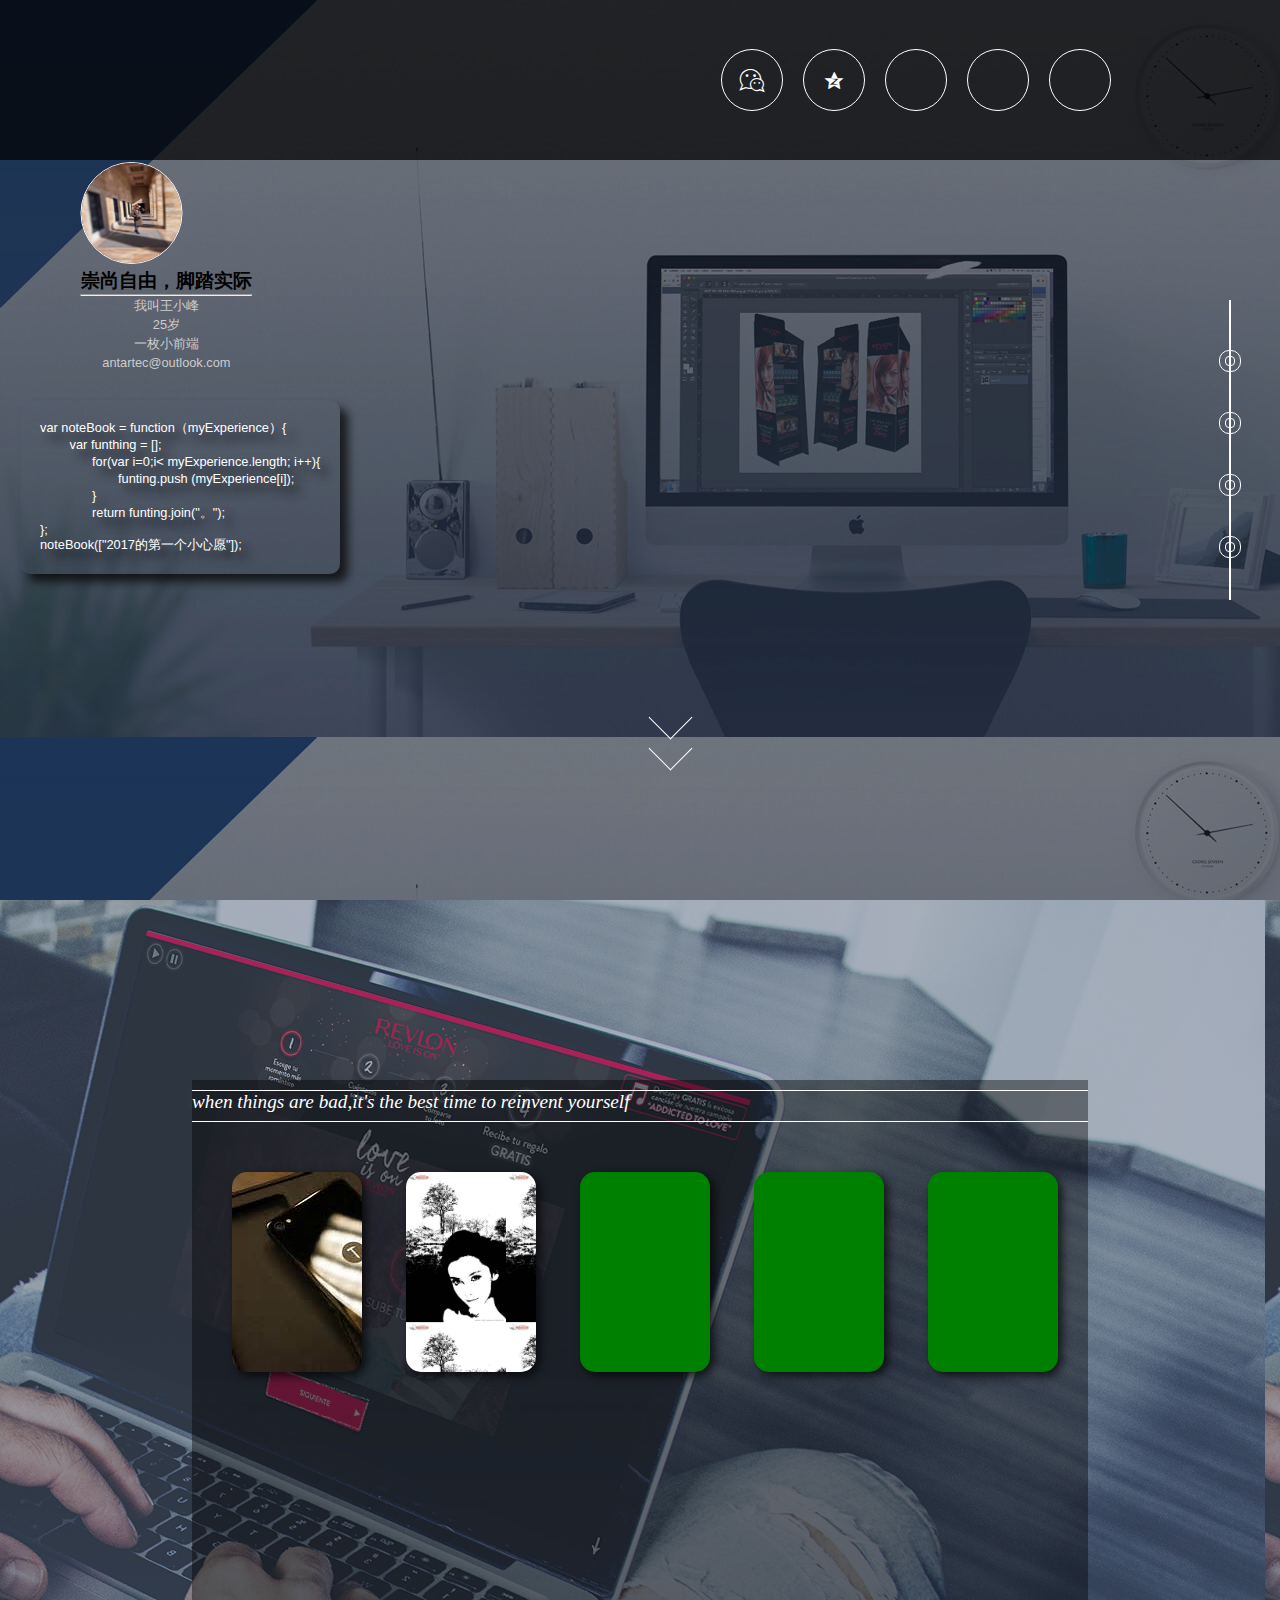
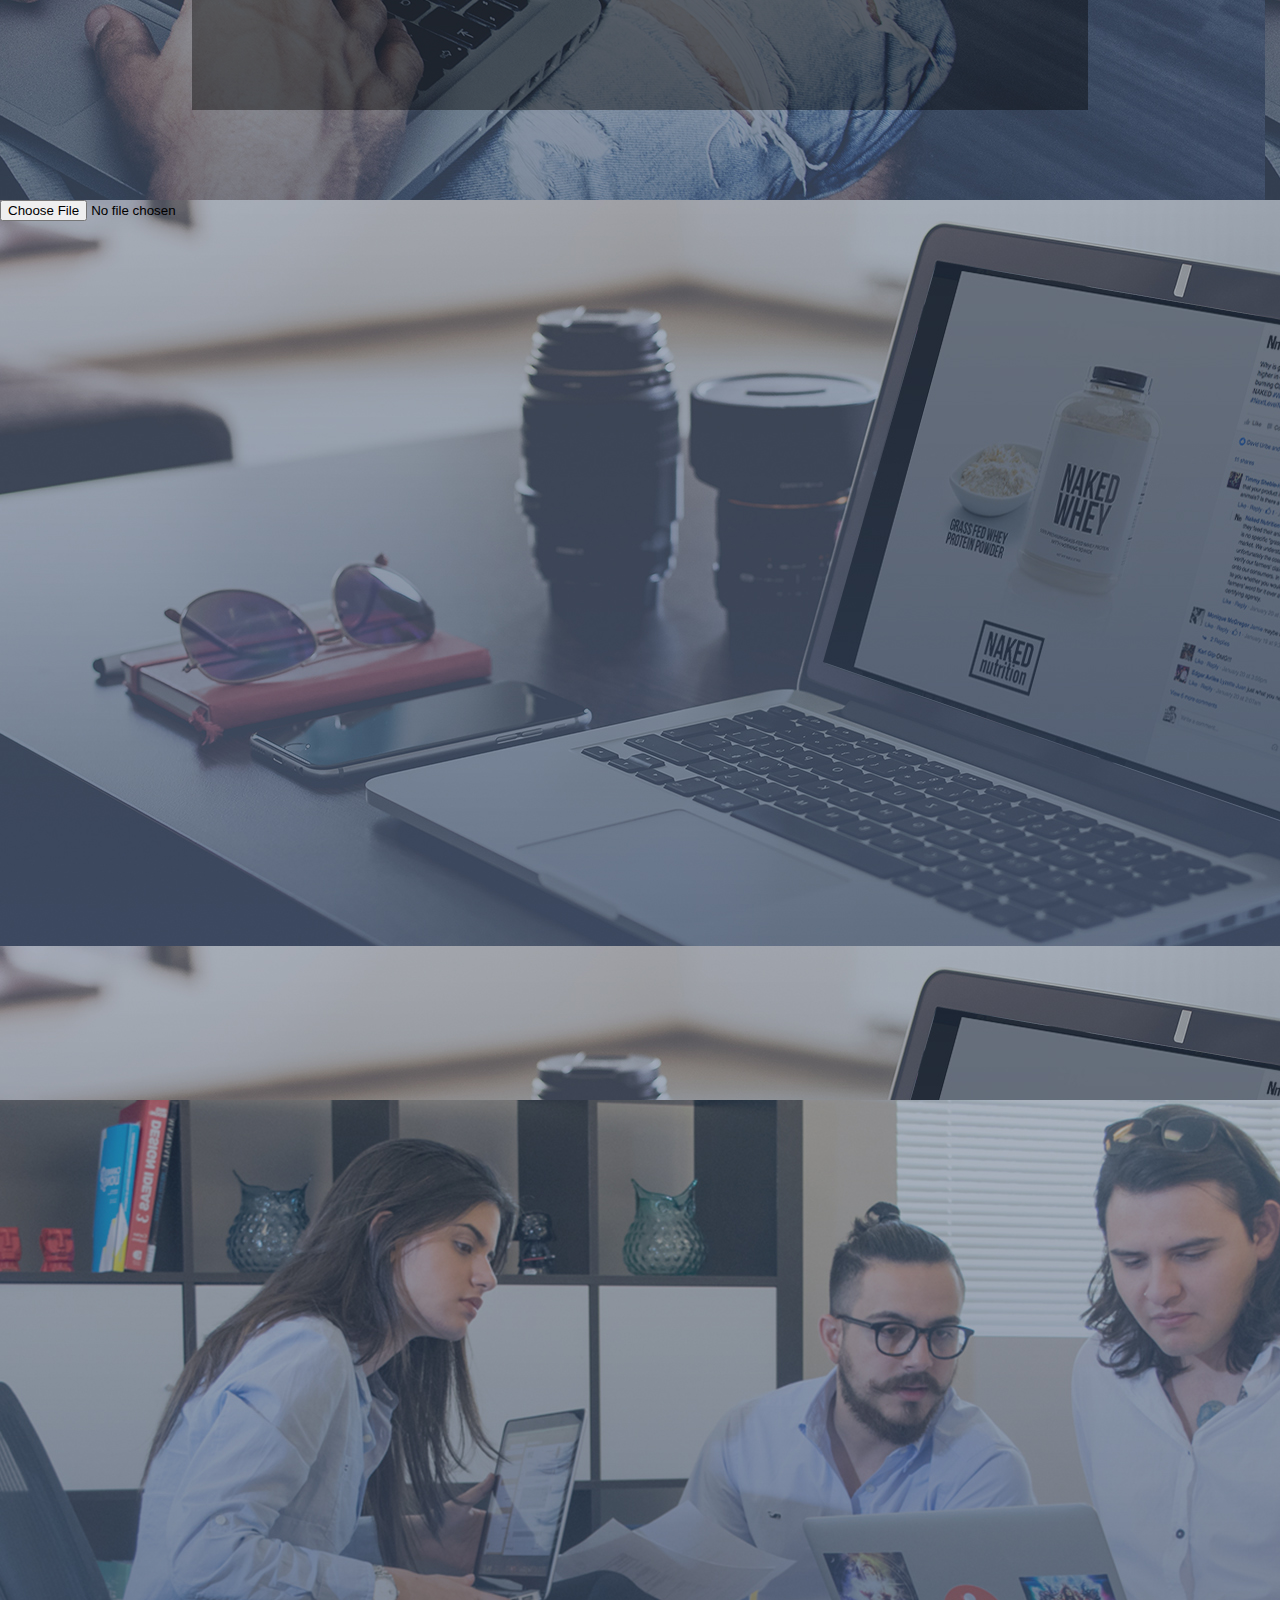
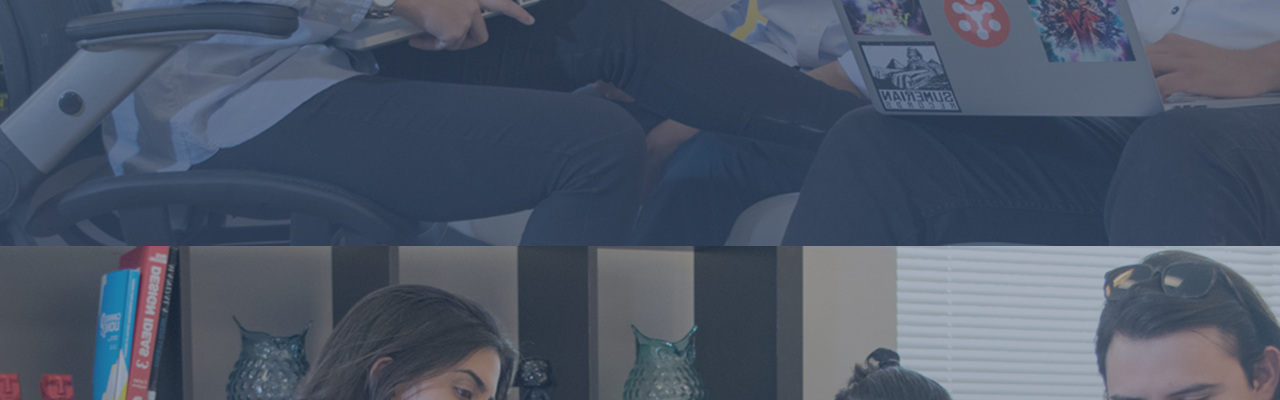
<file: index.html>
﻿<!DOCTYPE html>
<html>

<head>
    <title>personalResume</title>
    <meta charset="utf-8">	
    <link rel="stylesheet" type="text/css" href="styles/main.css">
    <link rel="stylesheet" type="text/css" href="styles/iconfont.css">
    <meta name="viewport" content="width=device-width, height=device-height, initial-scale=1.0, maximum-scale=1.0, minimum-scale=1.0, user-scalable = no">
    <link rel="shortcut icon" type="image/x-icon" href="favicon.ico" media="screen"/>
    <meta name="viewport" content="width=device-width,height=device-height,initial-scale=1.0,user-scalable=no">
</head>

<body>
<!-- 为了更好的体现该插件的价值，请在使用之间先搭建如下基本的html结构和下载css文件 -->
    <div class="container" id="container" style="top:0">
        <div class="section section1">
        <div class="header">
            <div class="nav">
                   <ul>
                       
                       <li></li>
                       <li></li>
                       <li></li>
                       
                       <li><i class="iconfont icon-kongjian"></i></li>
                       <li id="weixin"><i class="iconfont icon-weixin"></i></li>
                   </ul>
            </div>
            <div class="doubcode">
            <p>　加我微信</p><br>
            <img src="images/weixin.jpg" width="100px" height="100px" ></div>   
        </div>
            
            <div class="mask">
                <p></p>
                <blockquote class="nicestatement">
                    var noteBook = function（myExperience）{<br/>
                        　　 var funthing = [];<br/>
                        　　　　for(var i=0;i< myExperience.length; i++){<br/>
                          　　　　　　funting.push (myExperience[i]);<br/>
                        　　　　}<br/>
                        　　　　return funting.join("。");<br/>
                    };<br/>
                    noteBook(["2017的第一个小心愿"]);
                </blockquote> 
                <div class="personalIntro">
                    <ul>
                        <li><img src="images/ff.jpg" width="100px" height="100px"></li>
                        
                        <li><h3>崇尚自由，脚踏实际</h3></li>
                        <hr/>
                        <li><span>我叫王小峰</span></li>
                        <li><span>25岁</span></li>
                        <li><span>一枚小前端</span></li>
                        <li><span>antartec@outlook.com</span></li>
                    </ul>
                </div>
                <div class="downarrow">
                     <ul>
                         <li></li>
                         <li></li>
                     </ul>
                 </div> 
            </div>   
        </div>
	    <div class="section section2">
             <div class="works">
                    <div class="doubleline">
                        <p><i>when things are bad,it's the best time to reinvent yourself</i></p>
                    </div>
                    <ul class="worklist">
                        <li><a href="http://esofa.applinzi.com/czindex.html" target="_blank"><img src="images/anchor.png" width="40px"><br/>锤子手机</a></li>
                        <li><a href="https://hongtanhao.github.io/blurImage/" target="_blank"><img src="images/anchor.png" width="40px"><br/>锤子手机</a></li>
                        <li><a href="https://hongtanhao.github.io/ChuiziWebsite/" target="_blank"><img src="images/anchor.png" width="40px"><br/>锤子手机</a></li>
                        <li><a href="https://hongtanhao.github.io/ChuiziWebsite/" target="_blank"><img src="images/anchor.png" width="40px"><br/>锤子手机</a></li>
                        <li><a href="https://hongtanhao.github.io/ChuiziWebsite/" target="_blank"><img src="images/anchor.png" width="40px"><br/>锤子手机</a></li>
                        
                        
                    </ul>
                </div>   
        </div>
	    <div class="section section3">
             <input type="file" name="pic">   
        </div>
	    <div class="section section4"></div>
    </div>
    <script type="text/javascript" src="scripts/jquery.min.js"></script>
    <script type="text/javascript" src="scripts/fullpage.js"></script>
    <script type="text/javascript" src="scripts/touch.js"></script>
    <script type="text/javascript">
     var Fullpage = new Fullpage();

    </script>
    <script type="text/javascript">
        $(function(){
           $('.downarrow').on("click",function(){
             var height = $('.container').height();
             var length = $('.container .section').length;
             var sectionheight = height/length;
             $('.container').animate({
                 top:-sectionheight
             },400);

             });
           $('#weixin').hover(function(){
               $('.doubcode').show();
             },function(){
               $('.doubcode').hide();
             });
           
        });
    </script>		
</body>
</html>
</file>
<file: styles/main.css>
@charset "UTF-8";
@-webkit-keyframes statement {
  0% {
    opacity: 0;
    -webkit-transform: translate3d(-200px, -200px, 0);
            transform: translate3d(-200px, -200px, 0);
    background-color: red; }
  100% {
    opacity: 1;
    -webkit-transform: translate3d(0, 0, 0);
            transform: translate3d(0, 0, 0); } }
@keyframes statement {
  0% {
    opacity: 0;
    -webkit-transform: translate3d(-200px, -200px, 0);
            transform: translate3d(-200px, -200px, 0);
    background-color: red; }
  100% {
    opacity: 1;
    -webkit-transform: translate3d(0, 0, 0);
            transform: translate3d(0, 0, 0); } }
@-webkit-keyframes arrow {
  100% {
    border-bottom: 3px solid transparent;
    border-left: 3px solid transparent; }
  0% {
    border-bottom: 1px solid blue;
    border-left: 1px solid blue; } }
@keyframes arrow {
  100% {
    border-bottom: 3px solid transparent;
    border-left: 3px solid transparent; }
  0% {
    border-bottom: 1px solid blue;
    border-left: 1px solid blue; } }
@-webkit-keyframes updown {
  100% {
    -webkit-transform: translate3d(0, 40px, 0);
            transform: translate3d(0, 40px, 0);
    background-color: #fff; } }
@keyframes updown {
  100% {
    -webkit-transform: translate3d(0, 40px, 0);
            transform: translate3d(0, 40px, 0);
    background-color: #fff; } }
* {
  margin: 0;
  padding: 0; }

html, body {
  width: 100%;
  height: 100%;
  overflow: hidden; }

.header {
  position: absolute;
  height: 160px;
  width: 100%;
  background-color: rgba(0, 0, 0, 0.7);
  top: 0;
  left: 0;
  z-index: 10;
  display: block; }

.container {
  height: 100%;
  width: 100%;
  position: absolute;
  top: 0; }

.section {
  height: 25%;
  width: 100%;
  position: relative; }

.section1 {
  background-color: #ccc;
  background-image: url("../images/3.jpg"); }

.nav {
  position: absolute;
  top: 49px;
  right: 149px; }
  .nav ul li {
    list-style-type: none;
    height: 60px;
    width: 60px;
    border: 1px solid #fff;
    border-radius: 50%;
    float: right;
    margin-right: 20px;
    color: #fff;
    font-size: 2.4rem;
    display: -webkit-box;
    display: -webkit-flex;
    display: -ms-flexbox;
    display: flex;
    -webkit-box-pack: center;
    -webkit-justify-content: center;
        -ms-flex-pack: center;
            justify-content: center;
    -webkit-box-align: center;
    -webkit-align-items: center;
        -ms-flex-align: center;
            align-items: center; }
    .nav ul li:hover {
      background: #fff;
      color: #000; }
    .nav ul li:last-child:hover .doubcode {
      display: block; }

.doubcode {
  position: absolute;
  display: none;
  top: 160px;
  right: 140px;
  padding: 20px;
  border: 1px solid #fff;
  background: rgba(0, 0, 0, 0.3);
  -webkit-box-shadow: 4px 4px 4px rgba(0, 0, 0, 0.4);
          box-shadow: 4px 4px 4px rgba(0, 0, 0, 0.4); }
  .doubcode p {
    color: #fff;
    font-size: 1rem; }

.mask {
  height: 100%;
  width: 100%;
  background-color: rgba(0, 0, 0, 0.3); }
  .mask p a {
    display: block;
    position: absolute;
    top: -8px;
    left: -8px;
    font-size: .4rem;
    text-decoration: none;
    padding: 10px; }

.clock {
  position: absolute;
  top: 20px;
  right: 100px;
  z-index: 100000; }

.personalIntro {
  position: absolute;
  left: 13%;
  top: 18%;
  -webkit-transform: translateX(-50%);
      -ms-transform: translateX(-50%);
          transform: translateX(-50%);
  z-index: 1000; }
  .personalIntro li {
    list-style-type: none;
    text-align: center; }
    .personalIntro li:first-child {
      overflow: hidden;
      display: inline-block;
      height: 100px;
      width: 100px;
      border-radius: 50%;
      border: 1px solid #fff;
      top: 39px;
      left: 39px; }
    .personalIntro li span {
      color: #ccc;
      font: .8rem arial; }

.nicestatement {
  position: absolute;
  color: #fff;
  font: .8rem arial;
  top: 400px;
  left: 20px;
  padding: 20px;
  border-radius: 10px;
  text-shadow: 8px 8px 10px rgba(0, 0, 0, 0.7);
  -webkit-box-shadow: 8px 8px 10px rgba(0, 0, 0, 0.7);
          box-shadow: 8px 8px 10px rgba(0, 0, 0, 0.7);
  -webkit-animation: statement 3.6s;
          animation: statement 3.6s; }

.section2 {
  background-color: green;
  background-image: url("../images/2.jpg"); }
  .section2 .works {
    position: absolute;
    height: 70%;
    width: 70%;
    background-color: rgba(0, 0, 0, 0.4);
    left: 50%;
    margin-left: -35%;
    top: 20%; }
    .section2 .works .doubleline {
      height: 30px;
      line-height: 30px;
      border-top: 1px solid #fff;
      border-bottom: 1px solid #fff;
      margin: 10px 0; }

.worklist li {
  display: inline-block;
  width: 130px;
  height: 200px;
  margin-left: 40px;
  margin-top: 40px;
  background-color: green;
  border-radius: 15px;
  -webkit-box-shadow: 4px 4px 10px rgba(0, 0, 0, 0.7);
          box-shadow: 4px 4px 10px rgba(0, 0, 0, 0.7);
  position: relative; }
  .worklist li:first-child {
    background-image: url(../images/chuizi.jpg); }
  .worklist li:nth-child(2) {
    background-image: url(../images/heibai.jpg);
    background-size: 100px; }
  .worklist li:hover {
    background: #b30000; }
    .worklist li:hover a {
      display: block;
      position: absolute;
      left: 50%;
      top: 50%;
      -webkit-transform: translate(-50%, -50%);
          -ms-transform: translate(-50%, -50%);
              transform: translate(-50%, -50%); }
  .worklist li a {
    display: none;
    text-decoration: none; }

.doubleline p i {
  display: block;
  line-height: 30px;
  color: #fff;
  position: absolute;
  font: 1.2rem arial italic;
  font-style: italic; }

.section3 {
  background-color: blue;
  background-image: url("../images/1.jpg"); }

.section4 {
  background-color: purple;
  background-image: url("../images/blurimage.jpg"); }

.buttongroups {
  position: fixed;
  height: 200px;
  width: 100px;
  right: 0;
  top: 50%;
  margin-top: -100px; }
  .buttongroups ul {
    list-style-type: none;
    position: absolute;
    right: 39px;
    z-index: 100;
    text-align: center; }
    .buttongroups ul li {
      height: 20px;
      width: 20px;
      border: 1px solid #fff;
      border-radius: 10px;
      margin-bottom: 40px;
      text-align: center;
      vertical-align: middle;
      background-color: transparent; }
      .buttongroups ul li:hover {
        -webkit-transform: scale(1.5, 1.5);
            -ms-transform: scale(1.5, 1.5);
                transform: scale(1.5, 1.5); }

.innercircle {
  display: inline-block;
  height: 8px;
  width: 8px;
  margin-top: 5px;
  border: 1px solid #fff;
  border-radius: 4px; }

.verticalLine {
  background-color: #fff;
  position: absolute;
  height: 300px;
  width: 2px;
  right: 49px;
  top: 50%;
  margin-top: -150px;
  z-index: 10; }

.active {
  background-color: #fff; }

.downarrow {
  height: 100px;
  width: 60px;
  position: absolute;
  left: 50%;
  top: 78%;
  -webkit-animation: updown 3s linear infinite alternate;
          animation: updown 3s linear infinite alternate; }
  .downarrow ul {
    list-style-type: none; }
    .downarrow ul li {
      height: 30px;
      width: 30px;
      border-bottom: 1px solid #fff;
      border-left: 1px solid #fff;
      -webkit-transform: rotate(-45deg);
          -ms-transform: rotate(-45deg);
              transform: rotate(-45deg);
      -webkit-transform-origin: center;
          -ms-transform-origin: center;
              transform-origin: center;
      margin: 0 auto; }
      .downarrow ul li:first-child {
        -webkit-animation: arrow 3.6s linear  infinite alternate;
                animation: arrow 3.6s linear  infinite alternate; }
      .downarrow ul li:last-child {
        -webkit-animation: arrow 3.6s linear 1.8s infinite alternate;
                animation: arrow 3.6s linear 1.8s infinite alternate; }

@media screen and (max-width: 500px) {
  .nicestatement {
    display: none; }

  .section {
    height: 100%; }

  .doubleline p i {
    font: .7rem arial italic; }

  .personalIntro {
    padding: 30px 40px;
    position: absolute;
    left: 50%;
    top: 20%;
    -webkit-transform: translate3d(-50%, -50%);
            transform: translate3d(-50%, -50%);
    border: 1px solid #ccc;
    border-radius: 10px;
    -webkit-box-shadow: 4px 4px 4px rgba(0, 0, 0, 0.5);
            box-shadow: 4px 4px 4px rgba(0, 0, 0, 0.5);
    -webkit-box-shadow: -4px -4px 4px rgba(0, 0, 0, 0.5);
            box-shadow: -4px -4px 4px rgba(0, 0, 0, 0.5); }

  .worklist li {
    height: 60px;
    width: 40px;
    border-radius: 5px;
    background: transparent; }

  .downarrow {
    height: 80px;
    width: 240px;
    border-radius: 10px;
    background: blue;
    position: absolute;
    left: 50%;
    top: 70%;
    margin-left: -120px;
    line-height: 80px;
    text-align: center; }
    .downarrow li {
      display: none; }
    .downarrow:after {
      display: inline-block;
      content: "我的诗和远方"; }

  .buttongroups {
    display: none; }

  .header {
    display: block;
    height: 80px; }

  .mask p a {
    display: none; }

  .nav {
    display: none; }

  .mask p {
    position: absolute;
    top: 20px;
    width: 140px;
    height: 140px;
    background-image: url("../images/threeline.png");
    z-index: 10000;
    background-size: 80px 40px;
    background-repeat: no-repeat; } }
</file>
<file: styles/iconfont.css>
@font-face {font-family: "iconfont";
  src: url('../font/iconfont.eot?t=1486476281232'); /* IE9*/
  src: url('../font/iconfont.eot?t=1486476281232#iefix') format('embedded-opentype'), /* IE6-IE8 */
  url('../font/iconfont.woff?t=1486476281232') format('woff'), /* chrome, firefox */
  url('../font/iconfont.ttf?t=1486476281232') format('truetype'), /* chrome, firefox, opera, Safari, Android, iOS 4.2+*/
  url('../font/iconfont.svg?t=1486476281232#iconfont') format('svg'); /* iOS 4.1- */
}

.iconfont {
  font-family:"iconfont" !important;
  font-size:26px;
  font-style:normal;
  -webkit-font-smoothing: antialiased;
  -moz-osx-font-smoothing: grayscale;
}

.icon-kongjian:before { content: "\e6fb"; }

.icon-weixin:before { content: "\e63a"; }
</file>
